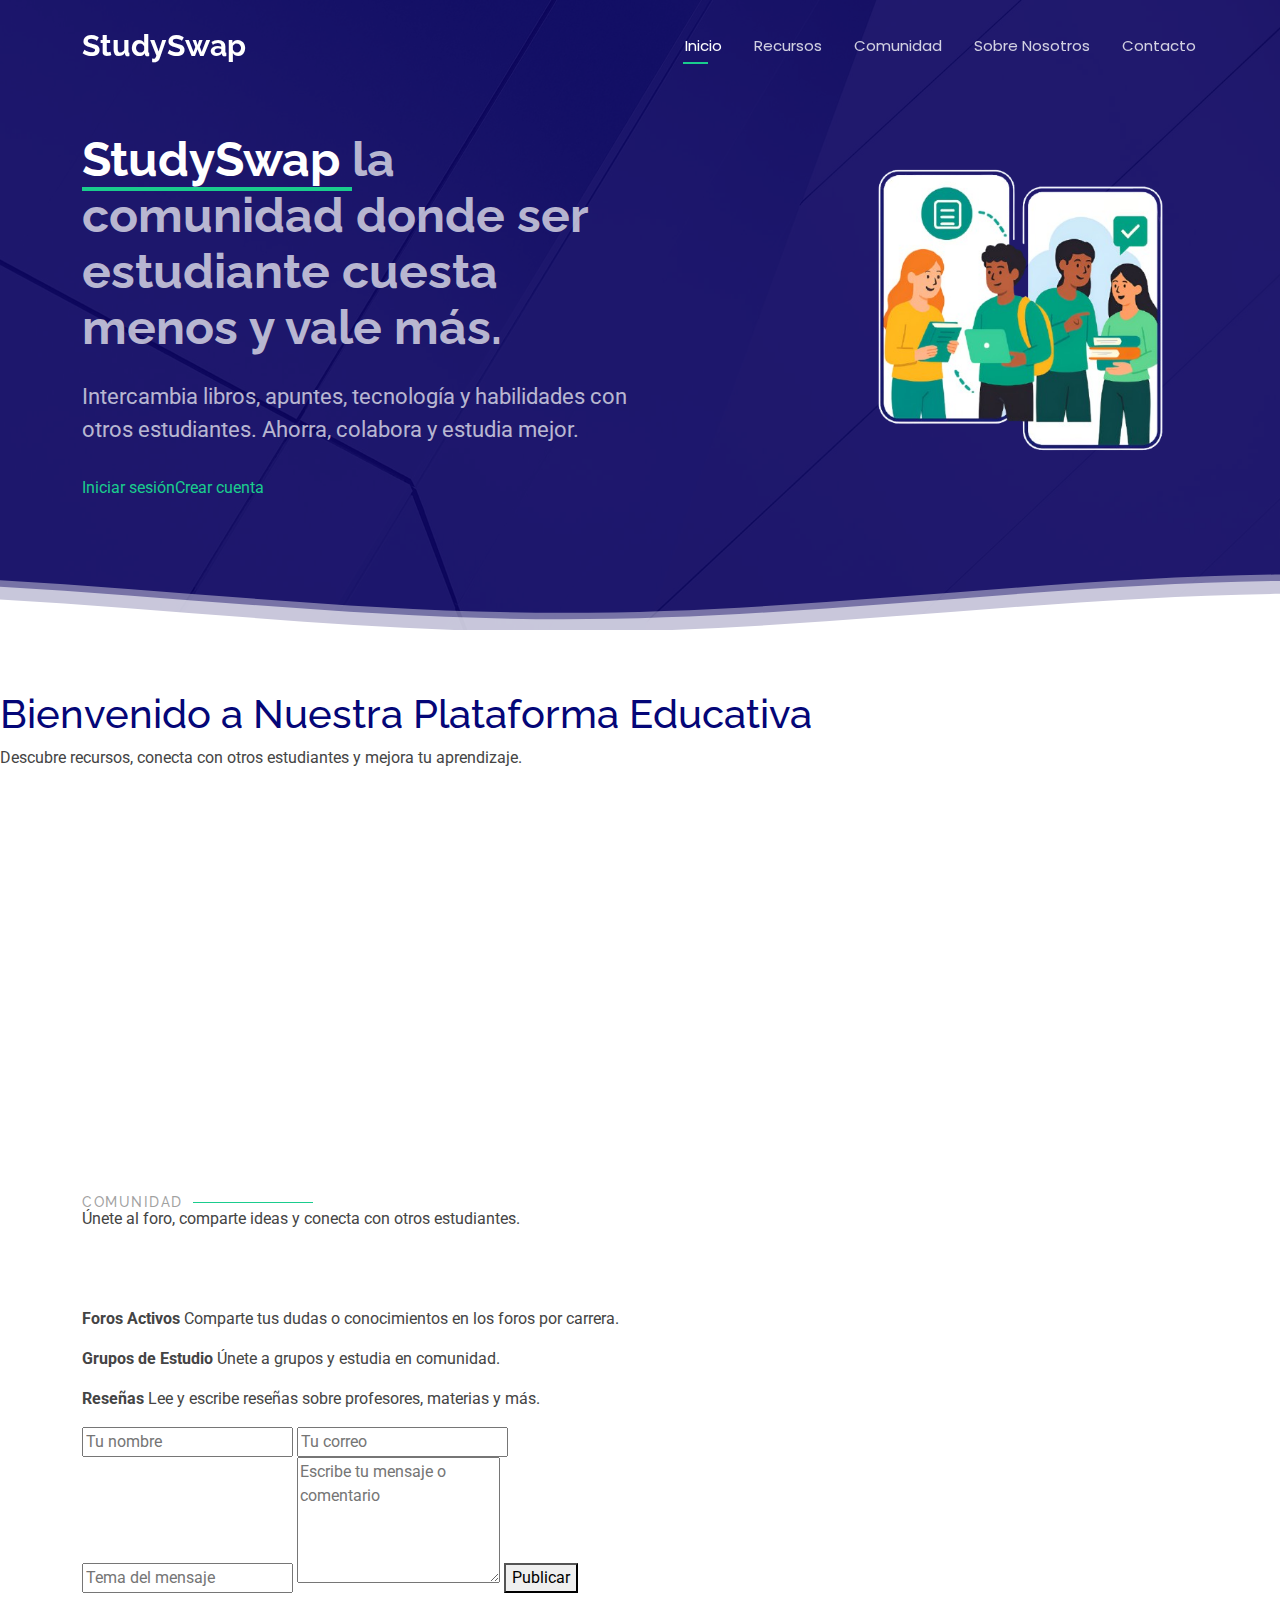
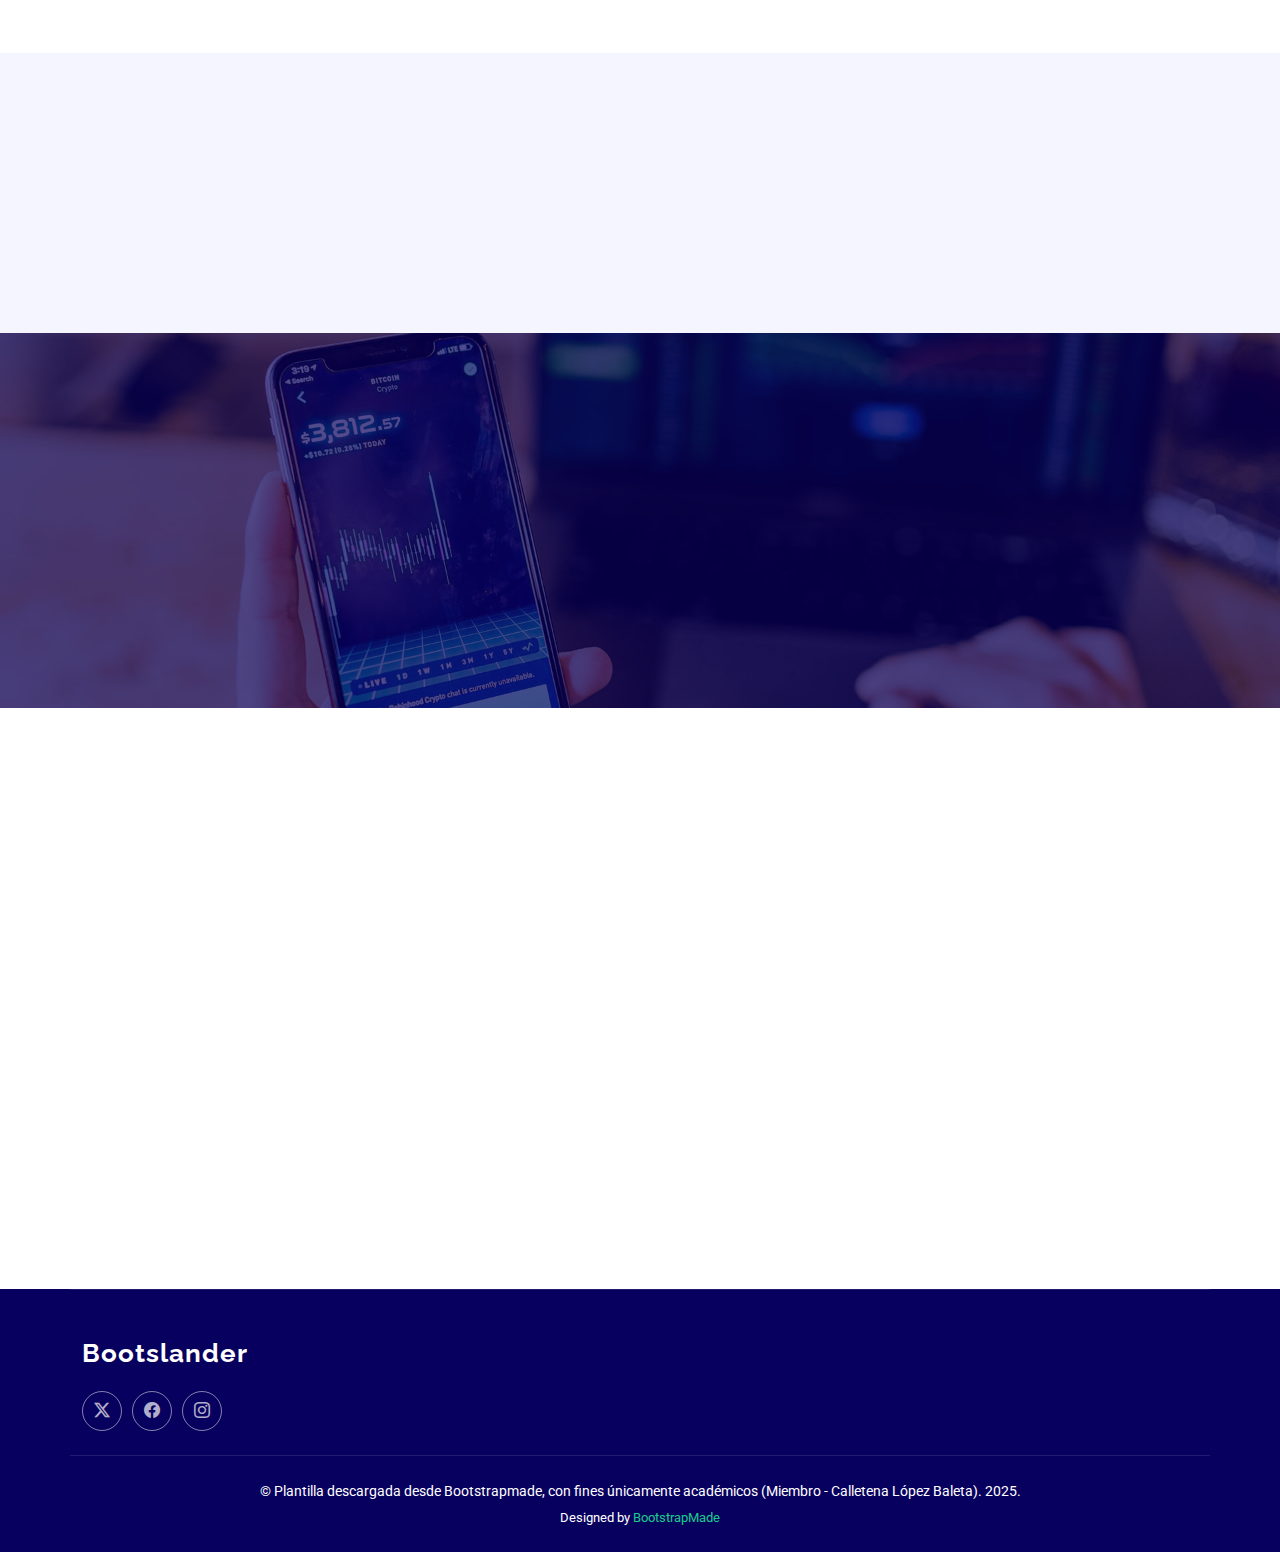
<file: index.html>
<!DOCTYPE html>
<html lang="en">

<head>
  <meta charset="utf-8">
  <meta content="width=device-width, initial-scale=1.0" name="viewport">
  <title>Index - Bootslander Bootstrap Template</title>
  <meta name="description" content="">
  <meta name="keywords" content="">

  <!-- Favicons -->
  <link href="assets/img/favicon.png" rel="icon">
  <link href="assets/img/apple-touch-icon.png" rel="apple-touch-icon">

  <!-- Fonts -->
  <link href="https://fonts.googleapis.com" rel="preconnect">
  <link href="https://fonts.gstatic.com" rel="preconnect" crossorigin>
  <link href="https://fonts.googleapis.com/css2?family=Roboto:ital,wght@0,100;0,300;0,400;0,500;0,700;0,900;1,100;1,300;1,400;1,500;1,700;1,900&family=Poppins:ital,wght@0,100;0,200;0,300;0,400;0,500;0,600;0,700;0,800;0,900;1,100;1,200;1,300;1,400;1,500;1,600;1,700;1,800;1,900&family=Raleway:ital,wght@0,100;0,200;0,300;0,400;0,500;0,600;0,700;0,800;0,900;1,100;1,200;1,300;1,400;1,500;1,600;1,700;1,800;1,900&display=swap" rel="stylesheet">

  <!-- Vendor CSS Files -->
  <link href="assets/vendor/bootstrap/css/bootstrap.min.css" rel="stylesheet">
  <link href="assets/vendor/bootstrap-icons/bootstrap-icons.css" rel="stylesheet">
  <link href="assets/vendor/aos/aos.css" rel="stylesheet">
  <link href="assets/vendor/glightbox/css/glightbox.min.css" rel="stylesheet">
  <link href="assets/vendor/swiper/swiper-bundle.min.css" rel="stylesheet">

  <!-- Main CSS File -->
  <link href="assets/css/main.css" rel="stylesheet">

  <!-- =======================================================
  * Template Name: Bootslander
  * Template URL: https://bootstrapmade.com/bootslander-free-bootstrap-landing-page-template/
  * Updated: Aug 07 2024 with Bootstrap v5.3.3
  * Author: BootstrapMade.com
  * License: https://bootstrapmade.com/license/
  ======================================================== -->
</head>

<body class="index-page">

  <header id="header" class="header d-flex align-items-center fixed-top">
    <div class="container-fluid container-xl position-relative d-flex align-items-center justify-content-between">

      <a href="index.html" class="logo d-flex align-items-center">
        <!-- Uncomment the line below if you also wish to use an image logo -->
        <!-- <img src="assets/img/logo.png" alt=""> -->
        <h1 class="sitename">StudySwap</h1>
      </a>

  <nav id="navmenu" class="navmenu">
    <ul>
      <li><a href="#hero" class="active">Inicio</a></li>
      <li><a href="#features">Recursos</a></li> <!-- Libros, apuntes, tecnología -->
      <li><a href="#community">Comunidad</a></li>
      <li><a href="#testimonials">Sobre Nosotros</a></li>
      <li><a href="#contact">Contacto</a></li>
    </ul>
    <i class="mobile-nav-toggle d-xl-none bi bi-list"></i>
  </nav>

    </div>
  </header>

  <main class="main">

    <!-- Hero Section -->
    <section id="hero" class="hero section dark-background">
      <img src="assets/img/hero-bg-2.jpg" alt="" class="hero-bg">

      <div class="container">
        <div class="row gy-4 justify-content-between">
          <div class="col-lg-4 order-lg-last hero-img" data-aos="zoom-out" data-aos-delay="100">
            <img src="assets/img/hero.png" class="img-fluid animated" alt="">
          </div>

          <div class="col-lg-6  d-flex flex-column justify-content-center" data-aos="fade-in">
            <h1><span>StudySwap </span>la comunidad donde ser estudiante cuesta menos y vale más.</h1>
            <p>Intercambia libros, apuntes, tecnología y habilidades con otros estudiantes. Ahorra, colabora y estudia mejor.</p>
            <div class="d-flex">
              <!-- Ir al inicio de seccion -->
                <a href="login.html" class="btn-login">Iniciar sesión</a>
              <!-- Registar cliente o vendedor es ingual  -->
              <a href="register.html" class="btn-sign-up">Crear cuenta</a>
            
            </div>
          </div>

        </div>
      </div>

      <svg class="hero-waves" xmlns="http://www.w3.org/2000/svg" xmlns:xlink="http://www.w3.org/1999/xlink" viewBox="0 24 150 28 " preserveAspectRatio="none">
        <defs>
          <path id="wave-path" d="M-160 44c30 0 58-18 88-18s 58 18 88 18 58-18 88-18 58 18 88 18 v44h-352z"></path>
        </defs>
        <g class="wave1">
          <use xlink:href="#wave-path" x="50" y="3"></use>
        </g>
        <g class="wave2">
          <use xlink:href="#wave-path" x="50" y="0"></use>
        </g>
        <g class="wave3">
          <use xlink:href="#wave-path" x="50" y="9"></use>
        </g>
      </svg>

    </section><!-- /Hero Section -->

    <!-- Sección Hero / Inicio -->
<section id="hero">
  <h1>Bienvenido a Nuestra Plataforma Educativa</h1>
  <p>Descubre recursos, conecta con otros estudiantes y mejora tu aprendizaje.</p>
</section>
    <!-- Features Section -->
    <section id="features" class="features section">

      <div class="container">

        <div class="row gy-4">

          <div class="col-lg-3 col-md-4" data-aos="fade-up" data-aos-delay="100">
            <div class="features-item">
              <i class="bi bi-eye" style="color: #ffbb2c;"></i>
              <h3><a href="" class="stretched-link">Asesorias Academicas</a></h3>
            </div>
          </div><!-- End Feature Item -->

          <div class="col-lg-3 col-md-4" data-aos="fade-up" data-aos-delay="200">
            <div class="features-item">
              <i class="bi bi-infinity" style="color: #5578ff;"></i>
              <h3><a href="" class="stretched-link">Banco de Evaluciones</a></h3>
            </div>
          </div><!-- End Feature Item -->

          <div class="col-lg-3 col-md-4" data-aos="fade-up" data-aos-delay="300">
            <div class="features-item">
              <i class="bi bi-mortarboard" style="color: #e80368;"></i>
              <h3><a href="" class="stretched-link">Apuntes y PDFs</a></h3>
            </div>
          </div><!-- End Feature Item -->

          <div class="col-lg-3 col-md-4" data-aos="fade-up" data-aos-delay="400">
            <div class="features-item">
              <i class="bi bi-nut" style="color: #e361ff;"></i>
              <h3><a href="" class="stretched-link">Venta o Intercambio de Libros</a></h3>
            </div>
          </div><!-- End Feature Item -->

          <div class="col-lg-3 col-md-4" data-aos="fade-up" data-aos-delay="500">
            <div class="features-item">
              <i class="bi bi-shuffle" style="color: #47aeff;"></i>
              <h3><a href="" class="stretched-link">Tutorias por Materias</a></h3>
            </div>
          </div><!-- End Feature Item -->

          <div class="col-lg-3 col-md-4" data-aos="fade-up" data-aos-delay="600">
            <div class="features-item">
              <i class="bi bi-star" style="color: #ffa76e;"></i>
              <h3><a href="" class="stretched-link">Venta de Tecnologia</a></h3>
            </div>
          </div><!-- End Feature Item -->

          <div class="col-lg-3 col-md-4" data-aos="fade-up" data-aos-delay="700">
            <div class="features-item">
              <i class="bi bi-x-diamond" style="color: #11dbcf;"></i>
              <h3><a href="" class="stretched-link">Ofertas de Proyectos y Tareas</a></h3>
            </div>
          </div><!-- End Feature Item -->

          <div class="col-lg-3 col-md-4" data-aos="fade-up" data-aos-delay="800">
            <div class="features-item">
              <i class="bi bi-camera-video" style="color: #4233ff;"></i>
              <h3><a href="#community" class="stretched-link">Foro de la Comunidad</a></h3>
            </div>
          </div><!-- End Feature Item -->
        </div>

      </div>

    </section><!-- /Features Section -->
   


<!-- Sección Comunidad -->
<section id="community" class="contact-section">
  <div class="container">
    <div class="section-title">
      <h2>Comunidad</h2>
      <p>Únete al foro, comparte ideas y conecta con otros estudiantes.</p>
    </div>

    <div class="contact-container">
      <!-- Info lado izquierdo -->
      <div class="contact-info">
        <div class="info-box">
          <i class="fa-solid fa-comments"></i>
          <p><strong>Foros Activos</strong> Comparte tus dudas o conocimientos en los foros por carrera.</p>
        </div>

        <div class="info-box">
          <i class="fa-solid fa-users"></i>
          <p><strong>Grupos de Estudio</strong> Únete a grupos y estudia en comunidad.</p>
        </div>

        <div class="info-box">
          <i class="fa-solid fa-star"></i>
          <p><strong>Reseñas</strong> Lee y escribe reseñas sobre profesores, materias y más.</p>
        </div>
      </div>

      <!-- Formulario lado derecho -->
      <div class="contact-form">
        <form id="communityForm">
          <div class="form-group">
            <input type="text" placeholder="Tu nombre" required>
            <input type="email" placeholder="Tu correo" required>
          </div>
          <input type="text" placeholder="Tema del mensaje" required>
          <textarea rows="5" placeholder="Escribe tu mensaje o comentario" required></textarea>
          <button type="submit" class="btn-send">Publicar</button>
        </form>
      </div>
    </div>
  </div>
</section>

    <!-- Stats Section -->
    <section id="stats" class="stats section light-background">

      <div class="container" data-aos="fade-up" data-aos-delay="100">

        <div class="row gy-4">

          <div class="col-lg-3 col-md-6 d-flex flex-column align-items-center">
            <i class="bi bi-emoji-smile"></i>
            <div class="stats-item">
              <span data-purecounter-start="0" data-purecounter-end="232" data-purecounter-duration="1" class="purecounter"></span>
              <p>Clientes felices</p>
              
            </div>
          </div><!-- End Stats Item -->

          <div class="col-lg-3 col-md-6 d-flex flex-column align-items-center">
            <i class="bi bi-journal-richtext"></i>
            <div class="stats-item">
              <span data-purecounter-start="0" data-purecounter-end="521" data-purecounter-duration="1" class="purecounter"></span>
              <p>Productos</p>
            </div>
          </div><!-- End Stats Item -->

          <div class="col-lg-3 col-md-6 d-flex flex-column align-items-center">
            <i class="bi bi-headset"></i>
            <div class="stats-item">
              <span data-purecounter-start="0" data-purecounter-end="1463" data-purecounter-duration="1" class="purecounter"></span>
              <p>Usuarios</p>
            </div>
          </div><!-- End Stats Item -->

          <div class="col-lg-3 col-md-6 d-flex flex-column align-items-center">
            <i class="bi bi-people"></i>
            <div class="stats-item">
              <span data-purecounter-start="0" data-purecounter-end="15" data-purecounter-duration="1" class="purecounter"></span>
              <p>Vendedores</p>
            </div>
          </div><!-- End Stats Item -->

        </div>

      </div>

    </section><!-- /Stats Section -->





    
    <!-- Testimonials Section -->
    <section id="testimonials" class="testimonials section dark-background">

      <img src="assets/img/testimonials-bg.jpg" class="testimonials-bg" alt="">

      <div class="container" data-aos="fade-up" data-aos-delay="100">

        <div class="swiper init-swiper">
          <script type="application/json" class="swiper-config">
            {
              "loop": true,
              "speed": 600,
              "autoplay": {
                "delay": 5000
              },
              "slidesPerView": "auto",
              "pagination": {
                "el": ".swiper-pagination",
                "type": "bullets",
                "clickable": true
              }
            }
          </script>
          
          <div class="swiper-wrapper">
            <div class="swiper-slide">
              <div class="testimonial-item">
                <img src="assets/img/testimonials/testimonials-5.png" class="testimonial-img" alt="">
                
                <h3>Estivenson Carrasquilla</h3>
                <h4>Estudiante de Ing. Sistemas</h4>
              </div>
            </div><!-- End testimonial item -->

            <div class="swiper-slide">
              <div class="testimonial-item">
                <img src="assets/img/testimonials/testimonials-4.png" class="testimonial-img" alt="">
                <h3>Sebastian Hernandez</h3>
                <h4>Estudiante de Ing. Sistemas</h4>
              </div>
            </div><!-- End testimonial item -->

          </div>
          <div class="swiper-pagination"></div>
        </div>

      </div>

    </section><!-- /Testimonials Section -->




    <!-- Contact Section -->
    <section id="contact" class="contact section">

      <!-- Section Title -->
      <div class="container section-title" data-aos="fade-up">
        <h2>Contacto</h2>
        <div><span>Revisa nuestro</span> <span class="description-title">Contacto</span></div>
      </div><!-- End Section Title -->

      <div class="container" data-aos="fade" data-aos-delay="100">

        <div class="row gy-4">

          <div class="col-lg-4">
            <div class="info-item d-flex" data-aos="fade-up" data-aos-delay="200">
              <i class="bi bi-geo-alt flex-shrink-0"></i>
              <div>
                <h3>Dirección</h3>
                <p>Carrera 1 calle 40</p>
              </div>
            </div><!-- End Info Item -->

            <div class="info-item d-flex" data-aos="fade-up" data-aos-delay="300">
              <i class="bi bi-telephone flex-shrink-0"></i>
              <div>
                <h3>Llamanos</h3>
                <p>+57 311 636936</p>
              </div>
            </div><!-- End Info Item -->

            <div class="info-item d-flex" data-aos="fade-up" data-aos-delay="400">
              <i class="bi bi-envelope flex-shrink-0"></i>
              <div>
                <h3>Envianos un correo</h3>
                <p>emali@unicesar.edu.co</p>
              </div>
            </div><!-- End Info Item -->

          </div>

          <div class="col-lg-8">
            <form action="forms/contact.php" method="post" class="php-email-form" data-aos="fade-up" data-aos-delay="200">
              <div class="row gy-4">

                <div class="col-md-6">
                  <input type="text" name="name" class="form-control" placeholder="Tu nombre" required="">
                </div>

                <div class="col-md-6 ">
                  <input type="email" class="form-control" name="email" placeholder="Tu correo" required="">
                </div>

                <div class="col-md-12">
                  <input type="text" class="form-control" name="subject" placeholder="Tema del mensaje" required="">
                </div>

                <div class="col-md-12">
                  <textarea class="form-control" name="message" rows="6" placeholder="Escribe tu mensaje o comentario" required=""></textarea>
                </div>



                <div class="col-md-12 text-center">
                  <div class="loading">Loading</div>
                  <div class="error-message"></div>
                  <div class="sent-message">Your message has been sent. Thank you!</div>

                  <button type="submit">Send Message</button>
                </div>

              </div>
            </form>
          </div><!-- End Contact Form -->

        </div>

      </div>

    </section><!-- /Contact Section -->
  </main>

  <footer id="footer" class="footer dark-background">

    <div class="container footer-top">
      <div class="row gy-4">
        <div class="col-lg-4 col-md-6 footer-about">
          <a href="index.html" class="logo d-flex align-items-center">
            <span class="sitename">Bootslander</span>
          </a>
          <div class="social-links d-flex mt-4">
            <a href="https://x.com/?lang=es" target="_blank" rel="noopener"><i class="bi bi-twitter-x"></i></a>
            <a href="https://web.facebook.com/?_rdc=1&_rdr#" target="_blank" rel="noopener"><i class="bi bi-facebook"></i></a>
            <a href="https://www.instagram.com/" target="_blank" rel="noopener"><i class="bi bi-instagram"></i></a>
          </div>
        </div>

      </div>
    </div>

    <div class="container copyright text-center mt-4">
      <p>© Plantilla descargada desde Bootstrapmade, con fines únicamente académicos (Miembro - Calletena López Baleta). 2025.</p>
      <div class="credits">
        Designed by <a href="https://bootstrapmade.com/">BootstrapMade</a>
      </div>
    </div>

  </footer>

  <!-- Scroll Top -->
  <a href="#" id="scroll-top" class="scroll-top d-flex align-items-center justify-content-center"><i class="bi bi-arrow-up-short"></i></a>

  <!-- Preloader -->
  <div id="preloader"></div>

  <!-- Vendor JS Files -->
  <script src="assets/vendor/bootstrap/js/bootstrap.bundle.min.js"></script>
  <script src="assets/vendor/php-email-form/validate.js"></script>
  <script src="assets/vendor/aos/aos.js"></script>
  <script src="assets/vendor/glightbox/js/glightbox.min.js"></script>
  <script src="assets/vendor/purecounter/purecounter_vanilla.js"></script>
  <script src="assets/vendor/swiper/swiper-bundle.min.js"></script>

  <!-- Main JS File -->
  <script src="assets/js/main.js"></script>

</body>

</html>
</file>
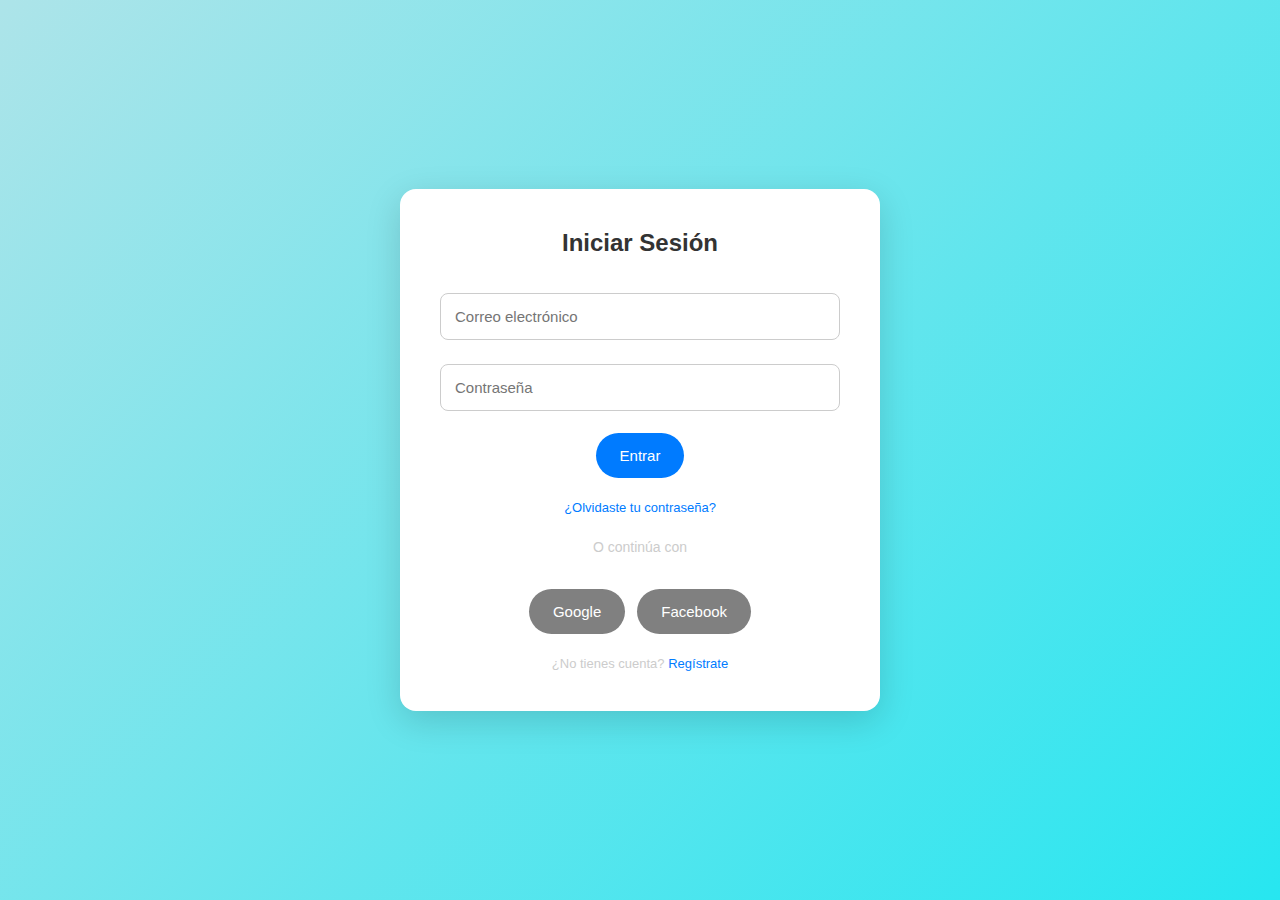
<file: login.html>
<!DOCTYPE html>
<html lang="es">
<head>
  <meta charset="UTF-8" />
  <meta name="viewport" content="width=device-width, initial-scale=1.0"/>
  <title>Iniciar Sesión</title>
  <link rel="stylesheet" href="styles.css">
</head>
<body>
  <div class="container">
    <div class="form-box">
      <h2>Iniciar Sesión</h2>
      <form>
        <input type="email" placeholder="Correo electrónico" required />
        <input type="password" placeholder="Contraseña" required />
        <button class="btn btn-blue" type="submit">Entrar</button>
        <p class="small-text"><a href="#">¿Olvidaste tu contraseña?</a></p>
      </form>
      <div class="divider">O continúa con</div>
      <div class="social-buttons">
        <button class="btn btn-gray">Google</button>
        <button class="btn btn-gray">Facebook</button>
      </div>
      <p class="bottom-text">¿No tienes cuenta? <a href="register.html">Regístrate</a></p>
    </div>
  </div>
</body>
</html>
</file>
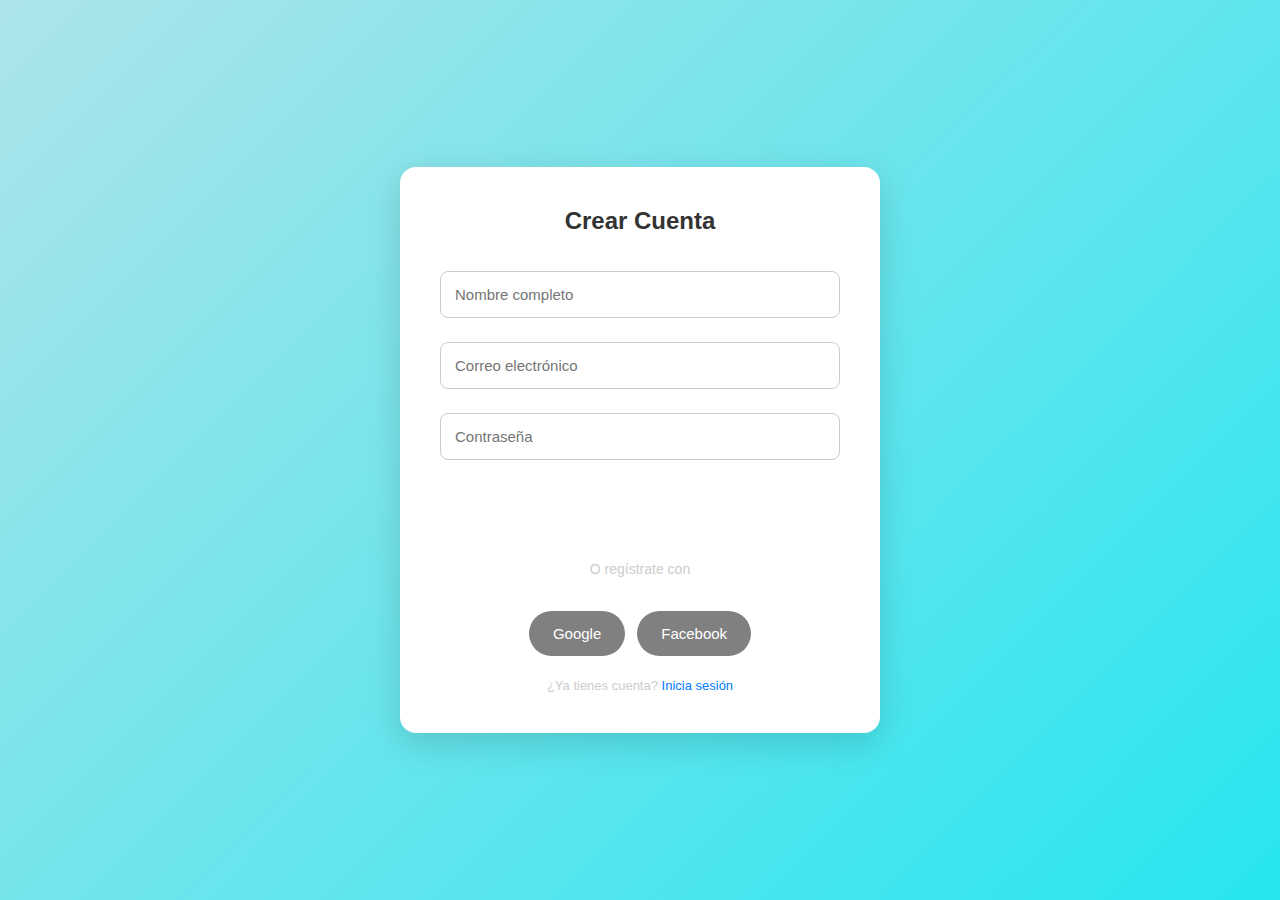
<file: register.html>
<!DOCTYPE html>
<html lang="es">
<head>
  <meta charset="UTF-8" />
  <meta name="viewport" content="width=device-width, initial-scale=1.0"/>
  <title>Crear Cuenta</title>
  <link rel="stylesheet" href="styles.css">
</head>
<body>
  <div class="container">
    <div class="form-box">
      <h2>Crear Cuenta</h2>
      <form>
        <input type="text" placeholder="Nombre completo" required />
        <input type="email" placeholder="Correo electrónico" required />
        <input type="password" placeholder="Contraseña" required />
        <button class="btn btn-green" type="submit">Registrarse</button>
      </form>
      <div class="divider">O regístrate con</div>
      <div class="social-buttons">
        <button class="btn btn-gray">Google</button>
        <button class="btn btn-gray">Facebook</button>
      </div>
      <p class="bottom-text">¿Ya tienes cuenta? <a href="login.html">Inicia sesión</a></p>
    </div>
  </div>
</body>
</html>
</file>
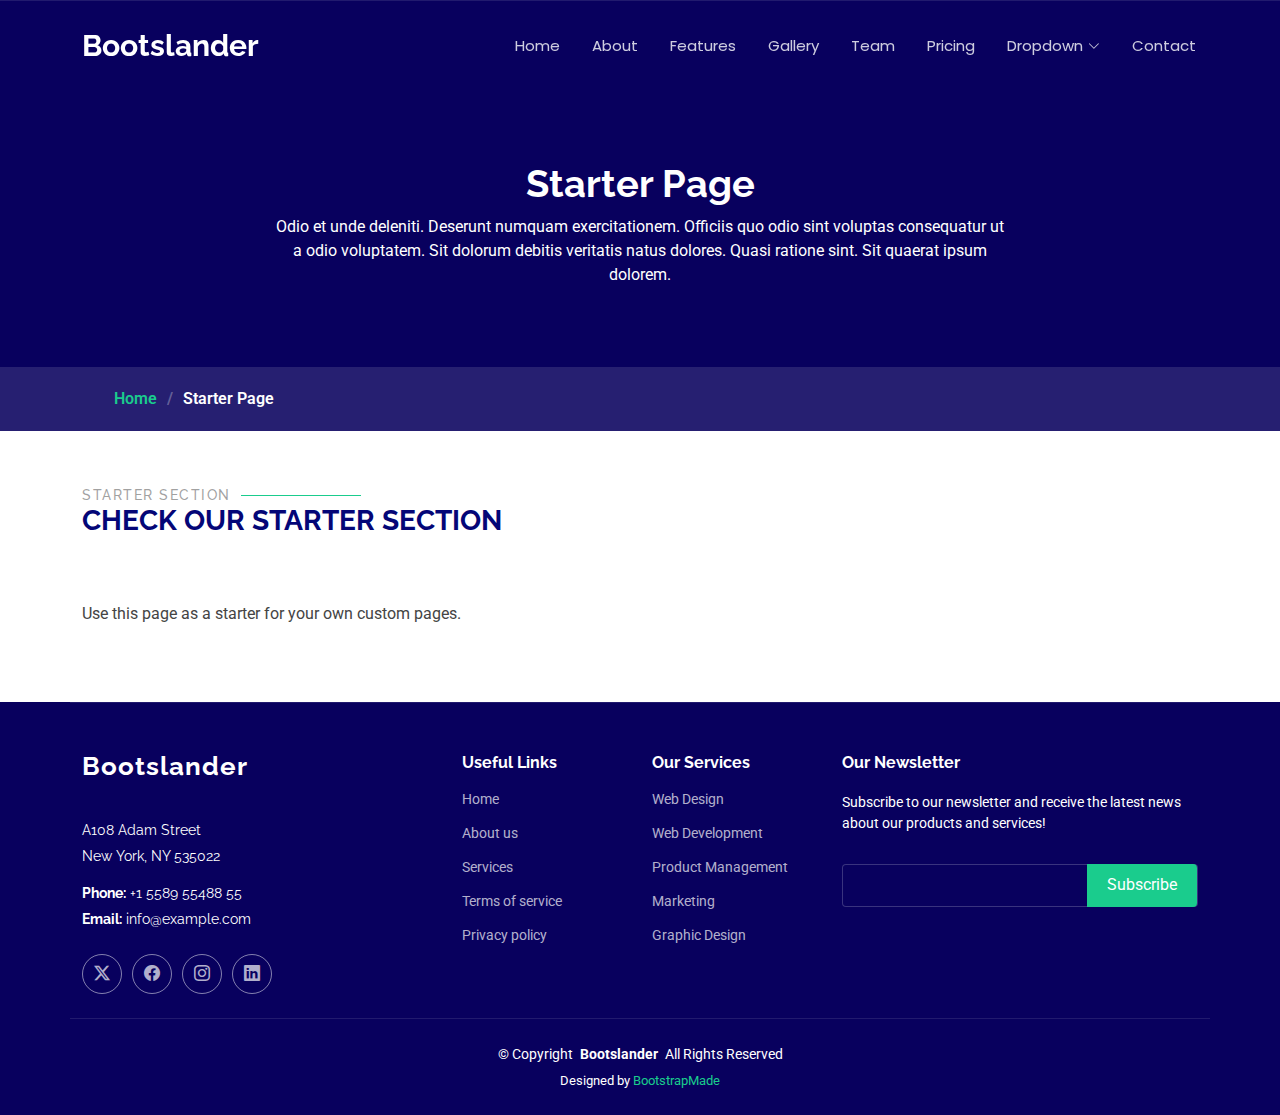
<file: starter-page.html>
<!DOCTYPE html>
<html lang="en">

<head>
  <meta charset="utf-8">
  <meta content="width=device-width, initial-scale=1.0" name="viewport">
  <title>Starter Page - Bootslander Bootstrap Template</title>
  <meta name="description" content="">
  <meta name="keywords" content="">

  <!-- Favicons -->
  <link href="assets/img/favicon.png" rel="icon">
  <link href="assets/img/apple-touch-icon.png" rel="apple-touch-icon">

  <!-- Fonts -->
  <link href="https://fonts.googleapis.com" rel="preconnect">
  <link href="https://fonts.gstatic.com" rel="preconnect" crossorigin>
  <link href="https://fonts.googleapis.com/css2?family=Roboto:ital,wght@0,100;0,300;0,400;0,500;0,700;0,900;1,100;1,300;1,400;1,500;1,700;1,900&family=Poppins:ital,wght@0,100;0,200;0,300;0,400;0,500;0,600;0,700;0,800;0,900;1,100;1,200;1,300;1,400;1,500;1,600;1,700;1,800;1,900&family=Raleway:ital,wght@0,100;0,200;0,300;0,400;0,500;0,600;0,700;0,800;0,900;1,100;1,200;1,300;1,400;1,500;1,600;1,700;1,800;1,900&display=swap" rel="stylesheet">

  <!-- Vendor CSS Files -->
  <link href="assets/vendor/bootstrap/css/bootstrap.min.css" rel="stylesheet">
  <link href="assets/vendor/bootstrap-icons/bootstrap-icons.css" rel="stylesheet">
  <link href="assets/vendor/aos/aos.css" rel="stylesheet">
  <link href="assets/vendor/glightbox/css/glightbox.min.css" rel="stylesheet">
  <link href="assets/vendor/swiper/swiper-bundle.min.css" rel="stylesheet">

  <!-- Main CSS File -->
  <link href="assets/css/main.css" rel="stylesheet">

  <!-- =======================================================
  * Template Name: Bootslander
  * Template URL: https://bootstrapmade.com/bootslander-free-bootstrap-landing-page-template/
  * Updated: Aug 07 2024 with Bootstrap v5.3.3
  * Author: BootstrapMade.com
  * License: https://bootstrapmade.com/license/
  ======================================================== -->
</head>

<body class="starter-page-page">

  <header id="header" class="header d-flex align-items-center fixed-top">
    <div class="container-fluid container-xl position-relative d-flex align-items-center justify-content-between">

      <a href="index.html" class="logo d-flex align-items-center">
        <!-- Uncomment the line below if you also wish to use an image logo -->
        <!-- <img src="assets/img/logo.png" alt=""> -->
        <h1 class="sitename">Bootslander</h1>
      </a>

      <nav id="navmenu" class="navmenu">
        <ul>
          <li><a href="#hero">Home</a></li>
          <li><a href="#about">About</a></li>
          <li><a href="#features">Features</a></li>
          <li><a href="#gallery">Gallery</a></li>
          <li><a href="#team">Team</a></li>
          <li><a href="#pricing">Pricing</a></li>
          <li class="dropdown"><a href="#"><span>Dropdown</span> <i class="bi bi-chevron-down toggle-dropdown"></i></a>
            <ul>
              <li><a href="#">Dropdown 1</a></li>
              <li class="dropdown"><a href="#"><span>Deep Dropdown</span> <i class="bi bi-chevron-down toggle-dropdown"></i></a>
                <ul>
                  <li><a href="#">Deep Dropdown 1</a></li>
                  <li><a href="#">Deep Dropdown 2</a></li>
                  <li><a href="#">Deep Dropdown 3</a></li>
                  <li><a href="#">Deep Dropdown 4</a></li>
                  <li><a href="#">Deep Dropdown 5</a></li>
                </ul>
              </li>
              <li><a href="#">Dropdown 2</a></li>
              <li><a href="#">Dropdown 3</a></li>
              <li><a href="#">Dropdown 4</a></li>
            </ul>
          </li>
          <li><a href="#contact">Contact</a></li>
        </ul>
        <i class="mobile-nav-toggle d-xl-none bi bi-list"></i>
      </nav>

    </div>
  </header>

  <main class="main">

    <!-- Page Title -->
    <div class="page-title dark-background" data-aos="fade">
      <div class="heading">
        <div class="container">
          <div class="row d-flex justify-content-center text-center">
            <div class="col-lg-8">
              <h1>Starter Page</h1>
              <p class="mb-0">Odio et unde deleniti. Deserunt numquam exercitationem. Officiis quo odio sint voluptas consequatur ut a odio voluptatem. Sit dolorum debitis veritatis natus dolores. Quasi ratione sint. Sit quaerat ipsum dolorem.</p>
            </div>
          </div>
        </div>
      </div>
      <nav class="breadcrumbs">
        <div class="container">
          <ol>
            <li><a href="index.html">Home</a></li>
            <li class="current">Starter Page</li>
          </ol>
        </div>
      </nav>
    </div><!-- End Page Title -->

    <!-- Starter Section Section -->
    <section id="starter-section" class="starter-section section">

      <!-- Section Title -->
      <div class="container section-title" data-aos="fade-up">
        <h2>Starter Section</h2>
        <div><span>Check Our</span> <span class="description-title">Starter Section</span></div>
      </div><!-- End Section Title -->

      <div class="container" data-aos="fade-up">
        <p>Use this page as a starter for your own custom pages.</p>
      </div>

    </section><!-- /Starter Section Section -->

  </main>

  <footer id="footer" class="footer dark-background">

    <div class="container footer-top">
      <div class="row gy-4">
        <div class="col-lg-4 col-md-6 footer-about">
          <a href="index.html" class="logo d-flex align-items-center">
            <span class="sitename">Bootslander</span>
          </a>
          <div class="footer-contact pt-3">
            <p>A108 Adam Street</p>
            <p>New York, NY 535022</p>
            <p class="mt-3"><strong>Phone:</strong> <span>+1 5589 55488 55</span></p>
            <p><strong>Email:</strong> <span>info@example.com</span></p>
          </div>
          <div class="social-links d-flex mt-4">
            <a href=""><i class="bi bi-twitter-x"></i></a>
            <a href=""><i class="bi bi-facebook"></i></a>
            <a href=""><i class="bi bi-instagram"></i></a>
            <a href=""><i class="bi bi-linkedin"></i></a>
          </div>
        </div>

        <div class="col-lg-2 col-md-3 footer-links">
          <h4>Useful Links</h4>
          <ul>
            <li><a href="#">Home</a></li>
            <li><a href="#">About us</a></li>
            <li><a href="#">Services</a></li>
            <li><a href="#">Terms of service</a></li>
            <li><a href="#">Privacy policy</a></li>
          </ul>
        </div>

        <div class="col-lg-2 col-md-3 footer-links">
          <h4>Our Services</h4>
          <ul>
            <li><a href="#">Web Design</a></li>
            <li><a href="#">Web Development</a></li>
            <li><a href="#">Product Management</a></li>
            <li><a href="#">Marketing</a></li>
            <li><a href="#">Graphic Design</a></li>
          </ul>
        </div>

        <div class="col-lg-4 col-md-12 footer-newsletter">
          <h4>Our Newsletter</h4>
          <p>Subscribe to our newsletter and receive the latest news about our products and services!</p>
          <form action="forms/newsletter.php" method="post" class="php-email-form">
            <div class="newsletter-form"><input type="email" name="email"><input type="submit" value="Subscribe"></div>
            <div class="loading">Loading</div>
            <div class="error-message"></div>
            <div class="sent-message">Your subscription request has been sent. Thank you!</div>
          </form>
        </div>

      </div>
    </div>

    <div class="container copyright text-center mt-4">
      <p>© <span>Copyright</span> <strong class="px-1 sitename">Bootslander</strong> <span>All Rights Reserved</span></p>
      <div class="credits">
        <!-- All the links in the footer should remain intact. -->
        <!-- You can delete the links only if you've purchased the pro version. -->
        <!-- Licensing information: https://bootstrapmade.com/license/ -->
        <!-- Purchase the pro version with working PHP/AJAX contact form: [buy-url] -->
        Designed by <a href="https://bootstrapmade.com/">BootstrapMade</a>
      </div>
    </div>

  </footer>

  <!-- Scroll Top -->
  <a href="#" id="scroll-top" class="scroll-top d-flex align-items-center justify-content-center"><i class="bi bi-arrow-up-short"></i></a>

  <!-- Preloader -->
  <div id="preloader"></div>

  <!-- Vendor JS Files -->
  <script src="assets/vendor/bootstrap/js/bootstrap.bundle.min.js"></script>
  <script src="assets/vendor/php-email-form/validate.js"></script>
  <script src="assets/vendor/aos/aos.js"></script>
  <script src="assets/vendor/glightbox/js/glightbox.min.js"></script>
  <script src="assets/vendor/purecounter/purecounter_vanilla.js"></script>
  <script src="assets/vendor/swiper/swiper-bundle.min.js"></script>

  <!-- Main JS File -->
  <script src="assets/js/main.js"></script>

</body>

</html>
</file>
<file: styles.css>
:root {
  --primary-blue: #007bff;
  --primary-green: #ffffff;
  --light-gradient: linear-gradient(135deg, #ade4e9, #27e6f0);
  --medium-gray: #ccc;
  --text-dark: #333;
  --white: #fff;
}

* {
  margin: 0;
  padding: 0;
  box-sizing: border-box;
  font-family: 'Segoe UI', sans-serif;
}

body {
  background: var(--light-gradient);
  display: flex;
  justify-content: center;
  align-items: center;
  min-height: 100vh;
  padding: 20px;
}

.container {
  width: 100%;
  max-width: 480px; /* Aumentado para más espacio */
}

.form-box {
  background: var(--white);
  padding: 40px; /* Más padding interno */
  border-radius: 16px;
  box-shadow: 0 10px 35px rgba(0, 0, 0, 0.15);
  text-align: center;
}

.form-box h2 {
  margin-bottom: 24px;
  color: var(--text-dark);
  font-size: 24px;
}

input[type="email"],
input[type="password"],
input[type="text"] {
  width: 100%;
  padding: 14px;
  margin: 12px 0;
  border: 1px solid var(--medium-gray);
  border-radius: 8px;
  font-size: 15px;
}

.btn {
  display: inline-block;
  padding: 14px 24px;
  margin: 10px 6px;
  border: none;
  border-radius: 50px;
  font-size: 15px;
  cursor: pointer;
  transition: background 0.3s;
  color: white;
}

.btn-blue {
  background: var(--primary-blue);
}

.btn-blue:hover {
  background: #0056b3;
}

.btn-green {
  background: var(--primary-green);
}

.btn-green:hover {
  background: #1e7e34;
}

.btn-gray {
  background: gray;
}

.btn-gray:hover {
  background: #555;
}

.social-buttons {
  display: flex;
  justify-content: center;
  flex-wrap: wrap;
}

.divider {
  margin: 24px 0;
  color: var(--medium-gray);
  font-size: 14px;
}

.small-text,
.bottom-text {
  margin-top: 12px;
  font-size: 13px;
  color: var(--medium-gray);
}

a {
  color: var(--primary-blue);
  text-decoration: none;
}

a:hover {
  text-decoration: underline;
}

@media (max-width: 480px) {
  .form-box {
    padding: 30px;
  }
  .btn {
    width: 100%;
    margin: 6px 0;
  }
}
</file>
<file: assets/css/main.css>
/**
* Template Name: Bootslander
* Template URL: https://bootstrapmade.com/bootslander-free-bootstrap-landing-page-template/
* Updated: Aug 07 2024 with Bootstrap v5.3.3
* Author: BootstrapMade.com
* License: https://bootstrapmade.com/license/
*/

/*--------------------------------------------------------------
# Font & Color Variables
# Help: https://bootstrapmade.com/color-system/
--------------------------------------------------------------*/
/* Fonts */
:root {
  --default-font: "Roboto",  system-ui, -apple-system, "Segoe UI", Roboto, "Helvetica Neue", Arial, "Noto Sans", "Liberation Sans", sans-serif, "Apple Color Emoji", "Segoe UI Emoji", "Segoe UI Symbol", "Noto Color Emoji";
  --heading-font: "Raleway",  sans-serif;
  --nav-font: "Poppins",  sans-serif;
}

/* Global Colors - The following color variables are used throughout the website. Updating them here will change the color scheme of the entire website */
:root { 
  --background-color: #ffffff; /* Background color for the entire website, including individual sections */
  --default-color: #444444; /* Default color used for the majority of the text content across the entire website */
  --heading-color: #040677; /* Color for headings, subheadings and title throughout the website */
  --accent-color: #1acc8d; /* Accent color that represents your brand on the website. It's used for buttons, links, and other elements that need to stand out */
  --surface-color: #ffffff; /* The surface color is used as a background of boxed elements within sections, such as cards, icon boxes, or other elements that require a visual separation from the global background. */
  --contrast-color: #ffffff; /* Contrast color for text, ensuring readability against backgrounds of accent, heading, or default colors. */
}

/* Nav Menu Colors - The following color variables are used specifically for the navigation menu. They are separate from the global colors to allow for more customization options */
:root {
  --nav-color: #ffffff;  /* The default color of the main navmenu links */
  --nav-hover-color: #1acc8d; /* Applied to main navmenu links when they are hovered over or active */
  --nav-mobile-background-color: #ffffff; /* Used as the background color for mobile navigation menu */
  --nav-dropdown-background-color: #ffffff; /* Used as the background color for dropdown items that appear when hovering over primary navigation items */
  --nav-dropdown-color: #444444; /* Used for navigation links of the dropdown items in the navigation menu. */
  --nav-dropdown-hover-color: #1acc8d; /* Similar to --nav-hover-color, this color is applied to dropdown navigation links when they are hovered over. */
}

/* Color Presets - These classes override global colors when applied to any section or element, providing reuse of the sam color scheme. */

.light-background {
  --background-color: #f4f5fe;
  --surface-color: #ffffff;
}

.dark-background {
  --background-color: #08005e;
  --default-color: #ffffff;
  --heading-color: #ffffff;
  --surface-color: #0c0091;
  --contrast-color: #ffffff;
}

/* Smooth scroll */
:root {
  scroll-behavior: smooth;
}

/*--------------------------------------------------------------
# General Styling & Shared Classes
--------------------------------------------------------------*/
body {
  color: var(--default-color);
  background-color: var(--background-color);
  font-family: var(--default-font);
}

a {
  color: var(--accent-color);
  text-decoration: none;
  transition: 0.3s;
}

a:hover {
  color: color-mix(in srgb, var(--accent-color), transparent 25%);
  text-decoration: none;
}

h1,
h2,
h3,
h4,
h5,
h6 {
  color: var(--heading-color);
  font-family: var(--heading-font);
}

/* PHP Email Form Messages
------------------------------*/
.php-email-form .error-message {
  display: none;
  background: #df1529;
  color: #ffffff;
  text-align: left;
  padding: 15px;
  margin-bottom: 24px;
  font-weight: 600;
}

.php-email-form .sent-message {
  display: none;
  color: #ffffff;
  background: #059652;
  text-align: center;
  padding: 15px;
  margin-bottom: 24px;
  font-weight: 600;
}

.php-email-form .loading {
  display: none;
  background: var(--surface-color);
  text-align: center;
  padding: 15px;
  margin-bottom: 24px;
}

.php-email-form .loading:before {
  content: "";
  display: inline-block;
  border-radius: 50%;
  width: 24px;
  height: 24px;
  margin: 0 10px -6px 0;
  border: 3px solid var(--accent-color);
  border-top-color: var(--surface-color);
  animation: php-email-form-loading 1s linear infinite;
}

@keyframes php-email-form-loading {
  0% {
    transform: rotate(0deg);
  }

  100% {
    transform: rotate(360deg);
  }
}

/*--------------------------------------------------------------
# Global Header
--------------------------------------------------------------*/
.header {
  --background-color: rgba(255, 255, 255, 0);
  --default-color: #ffffff;
  --heading-color: #ffffff;
  color: var(--default-color);
  background-color: var(--background-color);
  padding: 20px 0;
  transition: all 0.5s;
  z-index: 997;
}

.header .logo {
  line-height: 1;
}

.header .logo img {
  max-height: 32px;
  margin-right: 8px;
}

.header .logo h1 {
  font-size: 30px;
  margin: 0;
  font-weight: 700;
  color: var(--heading-color);
}

.scrolled .header {
  box-shadow: 0px 0 18px rgba(0, 0, 0, 0.1);
}

/* Global Header on Scroll
------------------------------*/
.scrolled .header {
  --background-color: #10058c;
}

/*--------------------------------------------------------------
# Navigation Menu
--------------------------------------------------------------*/
/* Desktop Navigation */
@media (min-width: 1200px) {
  .navmenu {
    padding: 0;
  }

  .navmenu ul {
    margin: 0;
    padding: 0;
    display: flex;
    list-style: none;
    align-items: center;
  }

  .navmenu li {
    position: relative;
  }

  .navmenu>ul>li {
    white-space: nowrap;
    padding: 15px 14px;
  }

  .navmenu>ul>li:last-child {
    padding-right: 0;
  }

  .navmenu a,
  .navmenu a:focus {
    color: color-mix(in srgb, var(--nav-color), transparent 20%);
    font-size: 15px;
    padding: 0 2px;
    font-family: var(--nav-font);
    font-weight: 400;
    display: flex;
    align-items: center;
    justify-content: space-between;
    white-space: nowrap;
    transition: 0.3s;
    position: relative;
  }

  .navmenu a i,
  .navmenu a:focus i {
    font-size: 12px;
    line-height: 0;
    margin-left: 5px;
    transition: 0.3s;
  }

  .navmenu>ul>li>a:before {
    content: "";
    position: absolute;
    height: 2px;
    bottom: -6px;
    left: 0;
    background-color: var(--nav-hover-color);
    visibility: hidden;
    width: 0px;
    transition: all 0.3s ease-in-out 0s;
  }

  .navmenu a:hover:before,
  .navmenu li:hover>a:before,
  .navmenu .active:before {
    visibility: visible;
    width: 25px;
  }

  .navmenu li:hover>a,
  .navmenu .active,
  .navmenu .active:focus {
    color: var(--nav-color);
  }

  .navmenu .dropdown ul {
    margin: 0;
    padding: 10px 0;
    background: var(--nav-dropdown-background-color);
    display: block;
    position: absolute;
    visibility: hidden;
    left: 14px;
    top: 130%;
    opacity: 0;
    transition: 0.3s;
    border-radius: 4px;
    z-index: 99;
    box-shadow: 0px 0px 30px rgba(0, 0, 0, 0.1);
  }

  .navmenu .dropdown ul li {
    min-width: 200px;
  }

  .navmenu .dropdown ul a {
    padding: 10px 20px;
    font-size: 15px;
    text-transform: none;
    color: var(--nav-dropdown-color);
  }

  .navmenu .dropdown ul a i {
    font-size: 12px;
  }

  .navmenu .dropdown ul a:hover,
  .navmenu .dropdown ul .active:hover,
  .navmenu .dropdown ul li:hover>a {
    color: var(--nav-dropdown-hover-color);
  }

  .navmenu .dropdown:hover>ul {
    opacity: 1;
    top: 100%;
    visibility: visible;
  }

  .navmenu .dropdown .dropdown ul {
    top: 0;
    left: -90%;
    visibility: hidden;
  }

  .navmenu .dropdown .dropdown:hover>ul {
    opacity: 1;
    top: 0;
    left: -100%;
    visibility: visible;
  }
}

/* Mobile Navigation */
@media (max-width: 1199px) {
  .mobile-nav-toggle {
    color: var(--nav-color);
    font-size: 28px;
    line-height: 0;
    margin-right: 10px;
    cursor: pointer;
    transition: color 0.3s;
  }

  .navmenu {
    padding: 0;
    z-index: 9997;
  }

  .navmenu ul {
    display: none;
    list-style: none;
    position: absolute;
    inset: 60px 20px 20px 20px;
    padding: 10px 0;
    margin: 0;
    border-radius: 6px;
    background-color: var(--nav-mobile-background-color);
    border: 1px solid color-mix(in srgb, var(--default-color), transparent 90%);
    box-shadow: none;
    overflow-y: auto;
    transition: 0.3s;
    z-index: 9998;
  }

  .navmenu a,
  .navmenu a:focus {
    color: var(--nav-dropdown-color);
    padding: 10px 20px;
    font-family: var(--nav-font);
    font-size: 17px;
    font-weight: 500;
    display: flex;
    align-items: center;
    justify-content: space-between;
    white-space: nowrap;
    transition: 0.3s;
  }

  .navmenu a i,
  .navmenu a:focus i {
    font-size: 12px;
    line-height: 0;
    margin-left: 5px;
    width: 30px;
    height: 30px;
    display: flex;
    align-items: center;
    justify-content: center;
    border-radius: 50%;
    transition: 0.3s;
    background-color: color-mix(in srgb, var(--accent-color), transparent 90%);
  }

  .navmenu a i:hover,
  .navmenu a:focus i:hover {
    background-color: var(--accent-color);
    color: var(--contrast-color);
  }

  .navmenu a:hover,
  .navmenu .active,
  .navmenu .active:focus {
    color: var(--nav-dropdown-hover-color);
  }

  .navmenu .active i,
  .navmenu .active:focus i {
    background-color: var(--accent-color);
    color: var(--contrast-color);
    transform: rotate(180deg);
  }

  .navmenu .dropdown ul {
    position: static;
    display: none;
    z-index: 99;
    padding: 10px 0;
    margin: 10px 20px;
    background-color: var(--nav-dropdown-background-color);
    transition: all 0.5s ease-in-out;
  }

  .navmenu .dropdown ul ul {
    background-color: rgba(33, 37, 41, 0.1);
  }

  .navmenu .dropdown>.dropdown-active {
    display: block;
    background-color: rgba(33, 37, 41, 0.03);
  }

  .mobile-nav-active {
    overflow: hidden;
  }

  .mobile-nav-active .mobile-nav-toggle {
    color: #fff;
    position: absolute;
    font-size: 32px;
    top: 15px;
    right: 15px;
    margin-right: 0;
    z-index: 9999;
  }

  .mobile-nav-active .navmenu {
    position: fixed;
    overflow: hidden;
    inset: 0;
    background: rgba(33, 37, 41, 0.8);
    transition: 0.3s;
  }

  .mobile-nav-active .navmenu>ul {
    display: block;
  }
}

/*--------------------------------------------------------------
# Global Footer
--------------------------------------------------------------*/
.footer {
  color: var(--default-color);
  background-color: var(--background-color);
  font-size: 14px;
  position: relative;
}

.footer .footer-top {
  padding-top: 50px;
  border-top: 1px solid color-mix(in srgb, var(--default-color), transparent 90%);
}

.footer .footer-about .logo {
  line-height: 1;
  margin-bottom: 25px;
}

.footer .footer-about .logo img {
  max-height: 40px;
  margin-right: 6px;
}

.footer .footer-about .logo span {
  font-size: 26px;
  font-weight: 700;
  letter-spacing: 1px;
  font-family: var(--heading-font);
  color: var(--heading-color);
}

.footer .footer-about p {
  font-size: 14px;
  font-family: var(--heading-font);
}

.footer .social-links a {
  display: flex;
  align-items: center;
  justify-content: center;
  width: 40px;
  height: 40px;
  border-radius: 50%;
  border: 1px solid color-mix(in srgb, var(--default-color), transparent 50%);
  font-size: 16px;
  color: color-mix(in srgb, var(--default-color), transparent 30%);
  margin-right: 10px;
  transition: 0.3s;
}

.footer .social-links a:hover {
  color: var(--accent-color);
  border-color: var(--accent-color);
}

.footer h4 {
  font-size: 16px;
  font-weight: bold;
  position: relative;
  padding-bottom: 12px;
}

.footer .footer-links {
  margin-bottom: 30px;
}

.footer .footer-links ul {
  list-style: none;
  padding: 0;
  margin: 0;
}

.footer .footer-links ul i {
  padding-right: 2px;
  font-size: 12px;
  line-height: 0;
}

.footer .footer-links ul li {
  padding: 10px 0;
  display: flex;
  align-items: center;
}

.footer .footer-links ul li:first-child {
  padding-top: 0;
}

.footer .footer-links ul a {
  color: color-mix(in srgb, var(--default-color), transparent 30%);
  display: inline-block;
  line-height: 1;
}

.footer .footer-links ul a:hover {
  color: var(--accent-color);
}

.footer .footer-contact p {
  margin-bottom: 5px;
}

.footer .footer-newsletter .newsletter-form {
  margin-top: 30px;
  margin-bottom: 15px;
  padding: 6px 8px;
  position: relative;
  border-radius: 4px;
  border: 1px solid color-mix(in srgb, var(--default-color), transparent 80%);
  display: flex;
  background-color: var(--background-color);
  transition: 0.3s;
}

.footer .footer-newsletter .newsletter-form:focus-within {
  border-color: var(--accent-color);
}

.footer .footer-newsletter .newsletter-form input[type=email] {
  border: 0;
  padding: 4px;
  width: 100%;
  background-color: var(--background-color);
  color: var(--default-color);
}

.footer .footer-newsletter .newsletter-form input[type=email]:focus-visible {
  outline: none;
}

.footer .footer-newsletter .newsletter-form input[type=submit] {
  border: 0;
  font-size: 16px;
  padding: 0 20px;
  margin: -7px -8px -7px 0;
  background: var(--accent-color);
  color: var(--contrast-color);
  transition: 0.3s;
  border-radius: 0 4px 4px 0;
}

.footer .footer-newsletter .newsletter-form input[type=submit]:hover {
  background: color-mix(in srgb, var(--accent-color), transparent 20%);
}

.footer .copyright {
  padding: 25px 0;
  border-top: 1px solid color-mix(in srgb, var(--default-color), transparent 90%);
}

.footer .copyright p {
  margin-bottom: 0;
}

.footer .credits {
  margin-top: 6px;
  font-size: 13px;
}

/*--------------------------------------------------------------
# Preloader
--------------------------------------------------------------*/
#preloader {
  position: fixed;
  inset: 0;
  z-index: 999999;
  overflow: hidden;
  background: var(--background-color);
  transition: all 0.6s ease-out;
}

#preloader:before {
  content: "";
  position: fixed;
  top: calc(50% - 30px);
  left: calc(50% - 30px);
  border: 6px solid #ffffff;
  border-color: var(--accent-color) transparent var(--accent-color) transparent;
  border-radius: 50%;
  width: 60px;
  height: 60px;
  animation: animate-preloader 1.5s linear infinite;
}

@keyframes animate-preloader {
  0% {
    transform: rotate(0deg);
  }

  100% {
    transform: rotate(360deg);
  }
}

/*--------------------------------------------------------------
# Scroll Top Button
--------------------------------------------------------------*/
.scroll-top {
  position: fixed;
  visibility: hidden;
  opacity: 0;
  right: 15px;
  bottom: 15px;
  z-index: 99999;
  background-color: var(--accent-color);
  width: 40px;
  height: 40px;
  border-radius: 4px;
  transition: all 0.4s;
}

.scroll-top i {
  font-size: 24px;
  color: var(--contrast-color);
  line-height: 0;
}

.scroll-top:hover {
  background-color: color-mix(in srgb, var(--accent-color), transparent 20%);
  color: var(--contrast-color);
}

.scroll-top.active {
  visibility: visible;
  opacity: 1;
}

/*--------------------------------------------------------------
# Disable aos animation delay on mobile devices
--------------------------------------------------------------*/
@media screen and (max-width: 768px) {
  [data-aos-delay] {
    transition-delay: 0 !important;
  }
}

/*--------------------------------------------------------------
# Global Page Titles & Breadcrumbs
--------------------------------------------------------------*/
.page-title {
  color: var(--default-color);
  background-color: var(--background-color);
  position: relative;
}

.page-title .heading {
  padding: 160px 0 80px 0;
  border-top: 1px solid color-mix(in srgb, var(--default-color), transparent 90%);
}

.page-title .heading h1 {
  font-size: 38px;
  font-weight: 700;
}

.page-title nav {
  background-color: color-mix(in srgb, var(--default-color), transparent 88%);
  padding: 20px 0;
}

.page-title nav ol {
  display: flex;
  flex-wrap: wrap;
  list-style: none;
  margin: 0;
  font-size: 16px;
  font-weight: 600;
}

.page-title nav ol li+li {
  padding-left: 10px;
}

.page-title nav ol li+li::before {
  content: "/";
  display: inline-block;
  padding-right: 10px;
  color: color-mix(in srgb, var(--default-color), transparent 70%);
}

/*--------------------------------------------------------------
# Global Sections
--------------------------------------------------------------*/
section,
.section {
  color: var(--default-color);
  background-color: var(--background-color);
  padding: 60px 0;
  scroll-margin-top: 100px;
  overflow: clip;
}

@media (max-width: 1199px) {

  section,
  .section {
    scroll-margin-top: 66px;
  }
}

/*--------------------------------------------------------------
# Global Section Titles
--------------------------------------------------------------*/
.section-title {
  padding-bottom: 60px;
  position: relative;
}

.section-title h2 {
  font-size: 14px;
  font-weight: 500;
  padding: 0;
  line-height: 1px;
  margin: 0;
  letter-spacing: 1.5px;
  text-transform: uppercase;
  color: color-mix(in srgb, var(--default-color), transparent 50%);
  position: relative;
}

.section-title h2::after {
  content: "";
  width: 120px;
  height: 1px;
  display: inline-block;
  background: var(--accent-color);
  margin: 4px 10px;
}

.section-title div {
  color: var(--heading-color);
  margin: 0;
  margin: 0;
  font-size: 28px;
  font-weight: 700;
  text-transform: uppercase;
  font-family: var(--heading-font);
}

/*--------------------------------------------------------------
# Hero Section
--------------------------------------------------------------*/
.hero {
  width: 100%;
  min-height: 70vh;
  position: relative;
  padding: 120px 0 120px 0;
  display: flex;
  align-items: center;
}

.hero .hero-bg {
  position: absolute;
  inset: 0;
  display: block;
  width: 100%;
  height: 100%;
  object-fit: cover;
  z-index: 1;
}

.hero:before {
  content: "";
  background: color-mix(in srgb, var(--background-color), transparent 10%);
  position: absolute;
  inset: 0;
  z-index: 2;
}

.hero .container {
  position: relative;
  z-index: 3;
}

.hero h1 {
  margin: 0 0 20px 0;
  font-size: 48px;
  font-weight: 700;
  line-height: 56px;
  color: color-mix(in srgb, var(--heading-color), transparent 30%);
}

.hero h1 span {
  color: var(--heading-color);
  border-bottom: 4px solid var(--accent-color);
}

.hero p {
  color: color-mix(in srgb, var(--default-color), transparent 30%);
  margin: 5px 0 30px 0;
  font-size: 22px;
  font-weight: 400;
}

.hero .btn-get-started {
  color: var(--contrast-color);
  background: var(--accent-color);
  font-family: var(--heading-font);
  font-weight: 400;
  font-size: 15px;
  letter-spacing: 1px;
  display: inline-block;
  padding: 10px 28px 12px 28px;
  border-radius: 50px;
  transition: 0.5s;
  box-shadow: 0 8px 28px rgba(0, 0, 0, 0.1);
}

.hero .btn-get-started:hover {
  color: var(--contrast-color);
  background: color-mix(in srgb, var(--accent-color), transparent 15%);
  box-shadow: 0 8px 28px rgba(0, 0, 0, 0.1);
}

.hero .btn-watch-video {
  font-size: 16px;
  transition: 0.5s;
  margin-left: 25px;
  color: var(--default-color);
  font-weight: 600;
}

.hero .btn-watch-video i {
  color: var(--accent-color);
  font-size: 32px;
  transition: 0.3s;
  line-height: 0;
  margin-right: 8px;
}

.hero .btn-watch-video:hover {
  color: var(--accent-color);
}

.hero .btn-watch-video:hover i {
  color: color-mix(in srgb, var(--accent-color), transparent 15%);
}

.hero .animated {
  animation: up-down 2s ease-in-out infinite alternate-reverse both;
}

@media (max-width: 640px) {
  .hero h1 {
    font-size: 28px;
    line-height: 36px;
  }

  .hero p {
    font-size: 18px;
    line-height: 24px;
    margin-bottom: 30px;
  }

  .hero .btn-get-started,
  .hero .btn-watch-video {
    font-size: 13px;
  }
}

.hero .hero-waves {
  display: block;
  width: 100%;
  height: 60px;
  position: absolute;
  left: 0;
  bottom: 0;
  right: 0;
  z-index: 3;
}

.hero .wave1 use {
  animation: move-forever1 10s linear infinite;
  animation-delay: -2s;
  fill: var(--default-color);
  opacity: 0.6;
}

.hero .wave2 use {
  animation: move-forever2 8s linear infinite;
  animation-delay: -2s;
  fill: var(--default-color);
  opacity: 0.4;
}

.hero .wave3 use {
  animation: move-forever3 6s linear infinite;
  animation-delay: -2s;
  fill: var(--default-color);
}

@keyframes move-forever1 {
  0% {
    transform: translate(85px, 0%);
  }

  100% {
    transform: translate(-90px, 0%);
  }
}

@keyframes move-forever2 {
  0% {
    transform: translate(-90px, 0%);
  }

  100% {
    transform: translate(85px, 0%);
  }
}

@keyframes move-forever3 {
  0% {
    transform: translate(-90px, 0%);
  }

  100% {
    transform: translate(85px, 0%);
  }
}

@keyframes up-down {
  0% {
    transform: translateY(10px);
  }

  100% {
    transform: translateY(-10px);
  }
}

/*--------------------------------------------------------------
# About Section
--------------------------------------------------------------*/
.about {
  padding-top: 100px;
}

.about .content h3 {
  font-size: 16px;
  font-weight: 500;
  line-height: 19px;
  padding: 10px 20px;
  background: color-mix(in srgb, var(--accent-color), transparent 95%);
  color: var(--accent-color);
  border-radius: 7px;
  display: inline-block;
}

.about .content h2 {
  font-weight: 700;
}

.about .content p:last-child {
  margin-bottom: 0;
}

.about .content .read-more {
  background: var(--accent-color);
  color: var(--contrast-color);
  font-family: var(--heading-font);
  font-weight: 500;
  font-size: 16px;
  letter-spacing: 1px;
  padding: 12px 24px;
  border-radius: 5px;
  transition: 0.3s;
  display: inline-flex;
  align-items: center;
  justify-content: center;
}

.about .content .read-more i {
  font-size: 18px;
  margin-left: 5px;
  line-height: 0;
  transition: 0.3s;
}

.about .content .read-more:hover {
  background: color-mix(in srgb, var(--accent-color), transparent 20%);
  padding-right: 19px;
}

.about .content .read-more:hover i {
  margin-left: 10px;
}

.about .icon-box {
  background-color: var(--surface-color);
  padding: 50px 40px;
  box-shadow: 0px 10px 50px rgba(0, 0, 0, 0.1);
  border-radius: 10px;
  transition: all 0.3s ease-out 0s;
}

.about .icon-box i {
  width: 80px;
  height: 80px;
  border-radius: 50%;
  display: inline-flex;
  align-items: center;
  justify-content: center;
  margin-bottom: 24px;
  font-size: 32px;
  line-height: 0;
  transition: all 0.4s ease-out 0s;
  background-color: color-mix(in srgb, var(--accent-color), transparent 95%);
  color: var(--accent-color);
}

.about .icon-box h3 {
  margin-bottom: 10px;
  font-size: 24px;
  font-weight: 700;
}

.about .icon-box p {
  margin-bottom: 0;
}

.about .icon-box:hover i {
  background-color: var(--accent-color);
  color: var(--contrast-color);
}

.about .icon-boxes .col-md-6:nth-child(2) .icon-box,
.about .icon-boxes .col-md-6:nth-child(4) .icon-box {
  margin-top: -40px;
}

@media (max-width: 768px) {

  .about .icon-boxes .col-md-6:nth-child(2) .icon-box,
  .about .icon-boxes .col-md-6:nth-child(4) .icon-box {
    margin-top: 0;
  }
}

/*--------------------------------------------------------------
# Features Section
--------------------------------------------------------------*/
.features .features-item {
  background-color: var(--surface-color);
  display: flex;
  align-items: center;
  padding: 20px;
  transition: 0.3s;
  border: 1px solid color-mix(in srgb, var(--default-color), transparent 90%);
  position: relative;
}

.features .features-item i {
  font-size: 32px;
  padding-right: 10px;
  line-height: 0;
}

.features .features-item h3 {
  font-weight: 700;
  margin: 0;
  padding: 0;
  line-height: 1;
  font-size: 16px;
}

.features .features-item h3 a {
  color: var(--heading-color);
  transition: 0.3s;
}

.features .features-item:hover {
  border-color: var(--accent-color);
}

.features .features-item:hover h3 a {
  color: var(--accent-color);
}

/*--------------------------------------------------------------
# Stats Section
--------------------------------------------------------------*/
.stats i {
  background-color: var(--surface-color);
  color: var(--accent-color);
  box-shadow: 0px 2px 25px rgba(0, 0, 0, 0.1);
  width: 54px;
  height: 54px;
  font-size: 24px;
  border-radius: 50px;
  border: 2px solid var(--background-color);
  display: inline-flex;
  align-items: center;
  justify-content: center;
  position: relative;
  z-index: 1;
}

.stats .stats-item {
  background-color: var(--surface-color);
  margin-top: -27px;
  padding: 30px 30px 25px 30px;
  width: 100%;
  position: relative;
  text-align: center;
  box-shadow: 0px 2px 35px rgba(0, 0, 0, 0.1);
  border-radius: 4px;
  z-index: 0;
}

.stats .stats-item span {
  font-size: 36px;
  display: block;
  font-weight: 700;
  color: color-mix(in srgb, var(--default-color), transparent 20%);
}

.stats .stats-item p {
  padding: 0;
  margin: 0;
  font-family: var(--heading-font);
  font-size: 16px;
}

/*--------------------------------------------------------------
# Details Section
--------------------------------------------------------------*/
.details .features-item {
  color: color-mix(in srgb, var(--default-color), transparent 20%);
}

.details .features-item+.features-item {
  margin-top: 100px;
}

@media (max-width: 640px) {
  .details .features-item+.features-item {
    margin-top: 40px;
  }
}

.details .features-item h3 {
  font-weight: 700;
  font-size: 26px;
}

.details .features-item ul {
  list-style: none;
  padding: 0;
}

.details .features-item ul li {
  padding-bottom: 10px;
  display: flex;
  align-items: center;
}

.details .features-item ul li:last-child {
  padding-bottom: 0;
}

.details .features-item ul i {
  font-size: 20px;
  padding-right: 4px;
  color: var(--accent-color);
}

.details .features-item p:last-child {
  margin-bottom: 0;
}

/*--------------------------------------------------------------
# Gallery Section
--------------------------------------------------------------*/
.gallery .gallery-item {
  overflow: hidden;
  border-right: 3px solid var(--background-color);
  border-bottom: 3px solid var(--background-color);
}

.gallery .gallery-item img {
  transition: all ease-in-out 0.4s;
}

.gallery .gallery-item:hover img {
  transform: scale(1.1);
}

/*--------------------------------------------------------------
# Testimonials Section
--------------------------------------------------------------*/
.testimonials {
  padding: 80px 0;
  position: relative;
}

.testimonials:before {
  content: "";
  background: color-mix(in srgb, var(--background-color), transparent 30%);
  position: absolute;
  inset: 0;
  z-index: 2;
}

.testimonials .testimonials-bg {
  position: absolute;
  inset: 0;
  display: block;
  width: 100%;
  height: 100%;
  object-fit: cover;
  z-index: 1;
}

.testimonials .container {
  position: relative;
  z-index: 3;
}

.testimonials .testimonials-carousel,
.testimonials .testimonials-slider {
  overflow: hidden;
}

.testimonials .testimonial-item {
  text-align: center;
}

.testimonials .testimonial-item .testimonial-img {
  width: 100px;
  border-radius: 50%;
  border: 6px solid color-mix(in srgb, var(--default-color), transparent 85%);
  margin: 0 auto;
}

.testimonials .testimonial-item h3 {
  font-size: 20px;
  font-weight: bold;
  margin: 10px 0 5px 0;
}

.testimonials .testimonial-item h4 {
  font-size: 14px;
  margin: 0 0 15px 0;
  color: color-mix(in srgb, var(--default-color), transparent 40%);
}

.testimonials .testimonial-item .stars {
  margin-bottom: 15px;
}

.testimonials .testimonial-item .stars i {
  color: #ffc107;
  margin: 0 1px;
}

.testimonials .testimonial-item .quote-icon-left,
.testimonials .testimonial-item .quote-icon-right {
  color: color-mix(in srgb, var(--default-color), transparent 40%);
  font-size: 26px;
  line-height: 0;
}

.testimonials .testimonial-item .quote-icon-left {
  display: inline-block;
  left: -5px;
  position: relative;
}

.testimonials .testimonial-item .quote-icon-right {
  display: inline-block;
  right: -5px;
  position: relative;
  top: 10px;
  transform: scale(-1, -1);
}

.testimonials .testimonial-item p {
  font-style: italic;
  margin: 0 auto 15px auto;
}

.testimonials .swiper-wrapper {
  height: auto;
}

.testimonials .swiper-pagination {
  margin-top: 20px;
  position: relative;
}

.testimonials .swiper-pagination .swiper-pagination-bullet {
  width: 12px;
  height: 12px;
  background-color: color-mix(in srgb, var(--default-color), transparent 50%);
  opacity: 0.5;
}

.testimonials .swiper-pagination .swiper-pagination-bullet-active {
  background-color: var(--default-color);
  opacity: 1;
}

@media (min-width: 992px) {
  .testimonials .testimonial-item p {
    width: 80%;
  }
}

/*--------------------------------------------------------------
# Team Section
--------------------------------------------------------------*/
.team .member {
  position: relative;
}

.team .member .pic {
  overflow: hidden;
  margin-bottom: 50px;
}

.team .member .member-info {
  background-color: var(--surface-color);
  color: color-mix(in srgb, var(--default-color), transparent 20%);
  box-shadow: 0px 2px 15px rgba(0, 0, 0, 0.1);
  position: absolute;
  bottom: -50px;
  left: 20px;
  right: 20px;
  padding: 20px 15px;
  overflow: hidden;
  transition: 0.5s;
}

.team .member h4 {
  font-weight: 700;
  margin-bottom: 10px;
  font-size: 16px;
  position: relative;
  padding-bottom: 10px;
}

.team .member h4::after {
  content: "";
  position: absolute;
  display: block;
  width: 50px;
  height: 1px;
  background: color-mix(in srgb, var(--default-color), transparent 60%);
  bottom: 0;
  left: 0;
}

.team .member span {
  font-style: italic;
  display: block;
  font-size: 13px;
}

.team .member .social {
  position: absolute;
  right: 15px;
  bottom: 15px;
}

.team .member .social a {
  transition: color 0.3s;
  color: color-mix(in srgb, var(--default-color), transparent 70%);
}

.team .member .social a:hover {
  color: var(--accent-color);
}

.team .member .social i {
  font-size: 16px;
  margin: 0 2px;
}

/*--------------------------------------------------------------
# Pricing Section
--------------------------------------------------------------*/
.pricing .pricing-item {
  background-color: color-mix(in srgb, var(--accent-color), transparent 96%);
  padding: 40px 40px;
  height: 100%;
  border-radius: 15px;
}

.pricing h3 {
  font-weight: 600;
  margin-bottom: 15px;
  font-size: 20px;
}

.pricing h4 {
  color: var(--accent-color);
  font-size: 48px;
  font-weight: 700;
  font-family: var(--heading-font);
  margin-bottom: 0;
}

.pricing h4 sup {
  font-size: 28px;
}

.pricing h4 span {
  color: color-mix(in srgb, var(--default-color), transparent 50%);
  font-size: 18px;
  font-weight: 500;
}

.pricing .description {
  font-size: 14px;
}

.pricing .cta-btn {
  border: 1px solid var(--default-color);
  color: var(--default-color);
  display: block;
  text-align: center;
  padding: 10px 35px;
  border-radius: 5px;
  font-size: 16px;
  font-weight: 500;
  font-family: var(--heading-font);
  transition: 0.3s;
  margin-top: 20px;
  margin-bottom: 6px;
}

.pricing .cta-btn:hover {
  background: var(--accent-color);
  color: var(--contrast-color);
  border-color: var(--accent-color);
}

.pricing ul {
  padding: 0;
  list-style: none;
  color: color-mix(in srgb, var(--default-color), transparent 30%);
  text-align: left;
  line-height: 20px;
}

.pricing ul li {
  padding: 10px 0;
  display: flex;
  align-items: center;
}

.pricing ul li:last-child {
  padding-bottom: 0;
}

.pricing ul i {
  color: #059652;
  font-size: 24px;
  padding-right: 3px;
}

.pricing ul .na {
  color: color-mix(in srgb, var(--default-color), transparent 60%);
}

.pricing ul .na i {
  color: color-mix(in srgb, var(--default-color), transparent 60%);
}

.pricing ul .na span {
  text-decoration: line-through;
}

.pricing .featured {
  position: relative;
}

.pricing .featured .popular {
  position: absolute;
  top: 15px;
  right: 15px;
  background-color: var(--accent-color);
  color: var(--contrast-color);
  padding: 4px 15px 6px 15px;
  margin: 0;
  border-radius: 5px;
  font-size: 14px;
  font-weight: 500;
}

.pricing .featured .cta-btn {
  background: var(--accent-color);
  color: var(--contrast-color);
  border-color: var(--accent-color);
}

@media (max-width: 992px) {
  .pricing .box {
    max-width: 60%;
    margin: 0 auto 30px auto;
  }
}

@media (max-width: 767px) {
  .pricing .box {
    max-width: 80%;
    margin: 0 auto 30px auto;
  }
}

@media (max-width: 420px) {
  .pricing .box {
    max-width: 100%;
    margin: 0 auto 30px auto;
  }
}

/*--------------------------------------------------------------
# Faq Section
--------------------------------------------------------------*/
.faq .content h3 {
  font-weight: 400;
  font-size: 34px;
}

.faq .content p {
  color: color-mix(in srgb, var(--default-color), transparent 30%);
}

.faq .faq-container {
  margin-top: 15px;
}

.faq .faq-container .faq-item {
  background-color: var(--surface-color);
  position: relative;
  padding: 20px;
  margin-bottom: 20px;
  box-shadow: 0px 5px 25px 0px rgba(0, 0, 0, 0.1);
  overflow: hidden;
}

.faq .faq-container .faq-item:last-child {
  margin-bottom: 0;
}

.faq .faq-container .faq-item h3 {
  font-weight: 600;
  font-size: 17px;
  line-height: 24px;
  margin: 0 30px 0 32px;
  transition: 0.3s;
  cursor: pointer;
}

.faq .faq-container .faq-item h3 span {
  color: var(--accent-color);
  padding-right: 5px;
}

.faq .faq-container .faq-item h3:hover {
  color: var(--accent-color);
}

.faq .faq-container .faq-item .faq-content {
  display: grid;
  grid-template-rows: 0fr;
  transition: 0.3s ease-in-out;
  visibility: hidden;
  opacity: 0;
}

.faq .faq-container .faq-item .faq-content p {
  margin-bottom: 0;
  overflow: hidden;
}

.faq .faq-container .faq-item .faq-icon {
  position: absolute;
  top: 22px;
  left: 20px;
  font-size: 22px;
  line-height: 0;
  transition: 0.3s;
  color: var(--accent-color);
}

.faq .faq-container .faq-item .faq-toggle {
  position: absolute;
  top: 20px;
  right: 20px;
  font-size: 16px;
  line-height: 0;
  transition: 0.3s;
  cursor: pointer;
}

.faq .faq-container .faq-item .faq-toggle:hover {
  color: var(--accent-color);
}

.faq .faq-container .faq-active h3 {
  color: var(--accent-color);
}

.faq .faq-container .faq-active .faq-content {
  grid-template-rows: 1fr;
  visibility: visible;
  opacity: 1;
  padding-top: 10px;
}

.faq .faq-container .faq-active .faq-toggle {
  transform: rotate(90deg);
  color: var(--accent-color);
}

/*--------------------------------------------------------------
# Contact Section
--------------------------------------------------------------*/
.contact .info-item+.info-item {
  margin-top: 40px;
}

.contact .info-item i {
  color: var(--accent-color);
  background: color-mix(in srgb, var(--accent-color), transparent 92%);
  font-size: 20px;
  width: 44px;
  height: 44px;
  display: flex;
  justify-content: center;
  align-items: center;
  border-radius: 50px;
  transition: all 0.3s ease-in-out;
  margin-right: 15px;
}

.contact .info-item h3 {
  padding: 0;
  font-size: 18px;
  font-weight: 700;
  margin-bottom: 5px;
}

.contact .info-item p {
  padding: 0;
  margin-bottom: 0;
  font-size: 14px;
}

.contact .info-item:hover i {
  background: var(--accent-color);
  color: var(--contrast-color);
}

.contact .php-email-form {
  height: 100%;
}

.contact .php-email-form input[type=text],
.contact .php-email-form input[type=email],
.contact .php-email-form textarea {
  font-size: 14px;
  padding: 10px 15px;
  box-shadow: none;
  border-radius: 0;
  color: var(--default-color);
  background-color: color-mix(in srgb, var(--background-color), transparent 50%);
  border-color: color-mix(in srgb, var(--default-color), transparent 80%);
}

.contact .php-email-form input[type=text]:focus,
.contact .php-email-form input[type=email]:focus,
.contact .php-email-form textarea:focus {
  border-color: var(--accent-color);
}

.contact .php-email-form input[type=text]::placeholder,
.contact .php-email-form input[type=email]::placeholder,
.contact .php-email-form textarea::placeholder {
  color: color-mix(in srgb, var(--default-color), transparent 70%);
}

.contact .php-email-form button[type=submit] {
  color: var(--contrast-color);
  background: var(--accent-color);
  border: 0;
  padding: 10px 30px;
  transition: 0.4s;
  border-radius: 50px;
}

.contact .php-email-form button[type=submit]:hover {
  background: color-mix(in srgb, var(--accent-color), transparent 25%);
}

/*--------------------------------------------------------------
# Starter Section Section
--------------------------------------------------------------*/
.starter-section {
  /* Add your styles here */
}
</file>
